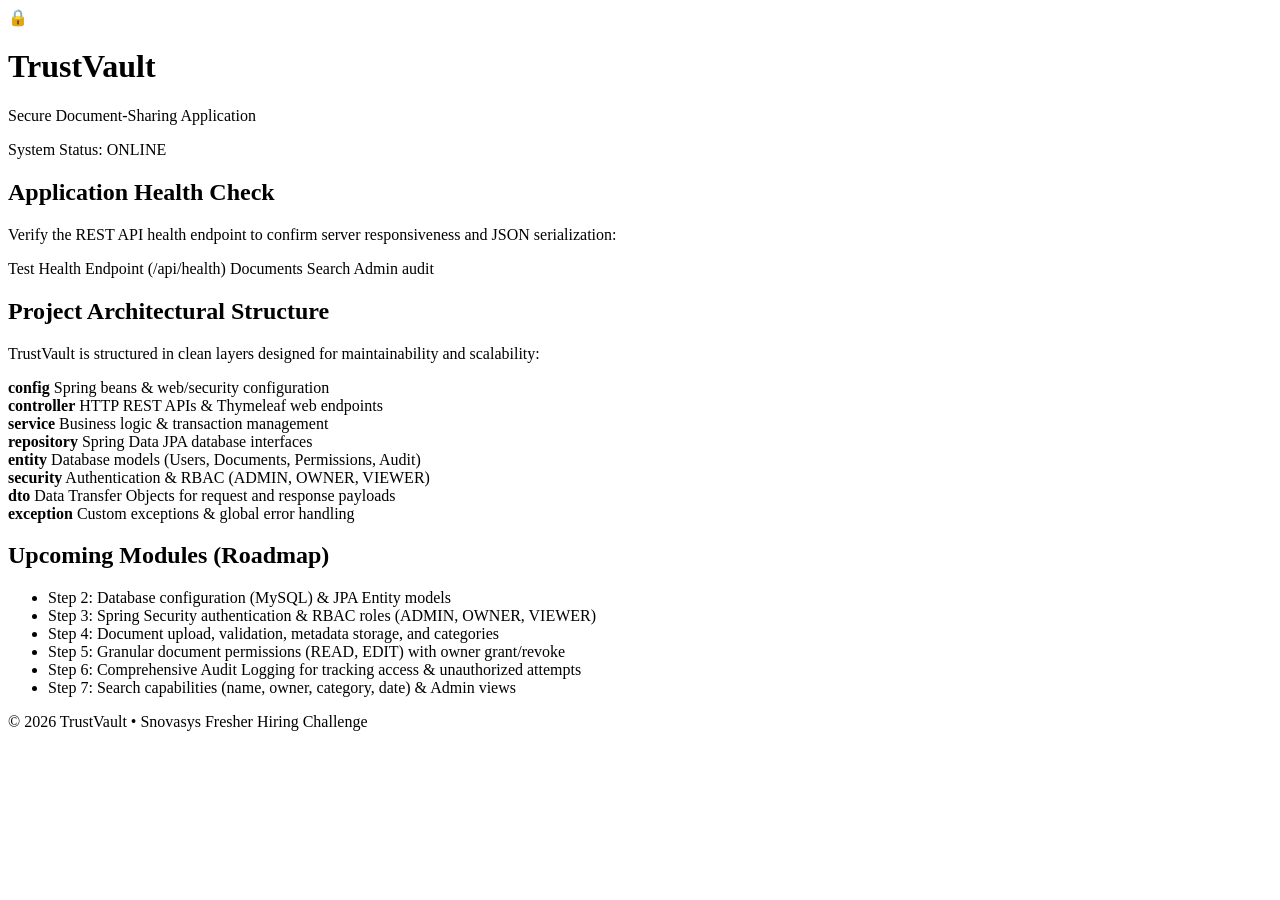
<file: src/main/resources/templates/index.html>
<!DOCTYPE html>
<html lang="en" xmlns:th="http://www.thymeleaf.org">
<head>
    <meta charset="UTF-8">
    <meta name="viewport" content="width=device-width, initial-scale=1.0">
    <title th:text="${appName} + ' - Home'">TrustVault - Home</title>
    <link rel="stylesheet" th:href="@{/css/style.css}">
</head>
<body>
    <div class="container">
        <header class="header">
            <div class="logo-box">
                <span class="logo-icon">&#128274;</span>
                <h1 th:text="${appName}">TrustVault</h1>
            </div>
            <p class="tagline" th:text="${tagline}">Secure Document-Sharing Application</p>
            <div class="status-badge">
                <span class="status-dot"></span>
                <span th:text="'System Status: ' + ${status} + ' (' + ${phase} + ')'">System Status: ONLINE</span>
            </div>
        </header>

        <main>
            <section class="card">
                <h2>Application Health Check</h2>
                <p>Verify the REST API health endpoint to confirm server responsiveness and JSON serialization:</p>
                <div class="action-box">
                    <a th:href="@{/api/health}" target="_blank" class="btn">Test Health Endpoint (/api/health)</a>
                    <a th:href="@{/documents}" class="btn">Documents</a>
                    <a th:href="@{/documents/search}" class="btn">Search</a>
                    <a th:href="@{/admin/audit}" class="btn">Admin audit</a>
                </div>
            </section>

            <section class="card">
                <h2>Project Architectural Structure</h2>
                <p>TrustVault is structured in clean layers designed for maintainability and scalability:</p>
                <div class="grid">
                    <div class="grid-item">
                        <strong>config</strong>
                        <span>Spring beans &amp; web/security configuration</span>
                    </div>
                    <div class="grid-item">
                        <strong>controller</strong>
                        <span>HTTP REST APIs &amp; Thymeleaf web endpoints</span>
                    </div>
                    <div class="grid-item">
                        <strong>service</strong>
                        <span>Business logic &amp; transaction management</span>
                    </div>
                    <div class="grid-item">
                        <strong>repository</strong>
                        <span>Spring Data JPA database interfaces</span>
                    </div>
                    <div class="grid-item">
                        <strong>entity</strong>
                        <span>Database models (Users, Documents, Permissions, Audit)</span>
                    </div>
                    <div class="grid-item">
                        <strong>security</strong>
                        <span>Authentication &amp; RBAC (ADMIN, OWNER, VIEWER)</span>
                    </div>
                    <div class="grid-item">
                        <strong>dto</strong>
                        <span>Data Transfer Objects for request and response payloads</span>
                    </div>
                    <div class="grid-item">
                        <strong>exception</strong>
                        <span>Custom exceptions &amp; global error handling</span>
                    </div>
                </div>
            </section>

            <section class="card">
                <h2>Upcoming Modules (Roadmap)</h2>
                <ul class="roadmap-list">
                    <li><span class="step-num">Step 2:</span> Database configuration (MySQL) &amp; JPA Entity models</li>
                    <li><span class="step-num">Step 3:</span> Spring Security authentication &amp; RBAC roles (ADMIN, OWNER, VIEWER)</li>
                    <li><span class="step-num">Step 4:</span> Document upload, validation, metadata storage, and categories</li>
                    <li><span class="step-num">Step 5:</span> Granular document permissions (READ, EDIT) with owner grant/revoke</li>
                    <li><span class="step-num">Step 6:</span> Comprehensive Audit Logging for tracking access &amp; unauthorized attempts</li>
                    <li><span class="step-num">Step 7:</span> Search capabilities (name, owner, category, date) &amp; Admin views</li>
                </ul>
            </section>
        </main>

        <footer class="footer">
            <p>&copy; 2026 TrustVault &bull; Snovasys Fresher Hiring Challenge</p>
        </footer>
    </div>
</body>
</html>
</file>
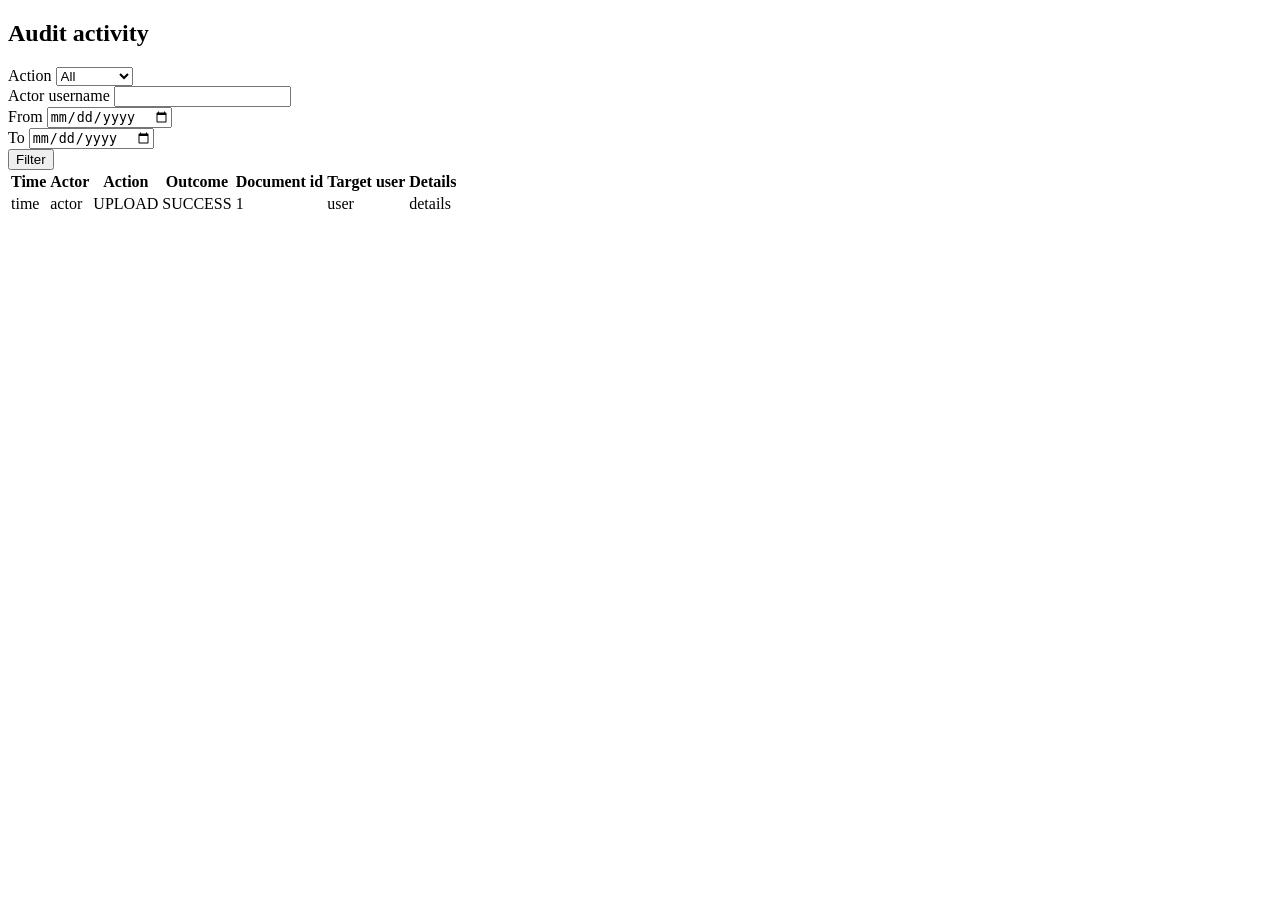
<file: src/main/resources/templates/audit.html>
<!DOCTYPE html>
<html lang="en" xmlns:th="http://www.thymeleaf.org">
<head>
    <meta charset="UTF-8">
    <title>Audit log</title>
    <link rel="stylesheet" th:href="@{/css/style.css}">
</head>
<body>
<div class="container">
    <div th:replace="~{fragments/nav :: main(${username}, ${isAdmin})}"></div>
    <section class="card">
        <h2>Audit activity</h2>
        <form th:action="@{/admin/audit}" method="get">
            <div class="form-group">
                <label for="action">Action</label>
                <select id="action" name="action">
                    <option value="">All</option>
                    <option th:each="a : ${actions}" th:value="${a}" th:text="${a}" th:selected="${a.name() == action}">UPLOAD</option>
                </select>
            </div>
            <div class="form-group">
                <label for="actor">Actor username</label>
                <input id="actor" name="actor" type="text" th:value="${actor}">
            </div>
            <div class="form-group">
                <label for="from">From</label>
                <input id="from" name="from" type="date" th:value="${from}">
            </div>
            <div class="form-group">
                <label for="to">To</label>
                <input id="to" name="to" type="date" th:value="${to}">
            </div>
            <button type="submit" class="btn">Filter</button>
        </form>
        <table class="doc-table">
            <thead>
            <tr>
                <th>Time</th>
                <th>Actor</th>
                <th>Action</th>
                <th>Outcome</th>
                <th>Document id</th>
                <th>Target user</th>
                <th>Details</th>
            </tr>
            </thead>
            <tbody>
            <tr th:each="log : ${logs}">
                <td th:text="${#temporals.format(log.createdAt, 'dd MMM yyyy HH:mm:ss')}">time</td>
                <td th:text="${log.actorUsername}">actor</td>
                <td th:text="${log.action}">UPLOAD</td>
                <td th:text="${log.outcome}">SUCCESS</td>
                <td th:text="${log.document != null ? log.document.id : '—'}">1</td>
                <td th:text="${log.targetUsername != null ? log.targetUsername : '—'}">user</td>
                <td th:text="${log.details}">details</td>
            </tr>
            </tbody>
        </table>
    </section>
</div>
</body>
</html>
</file>
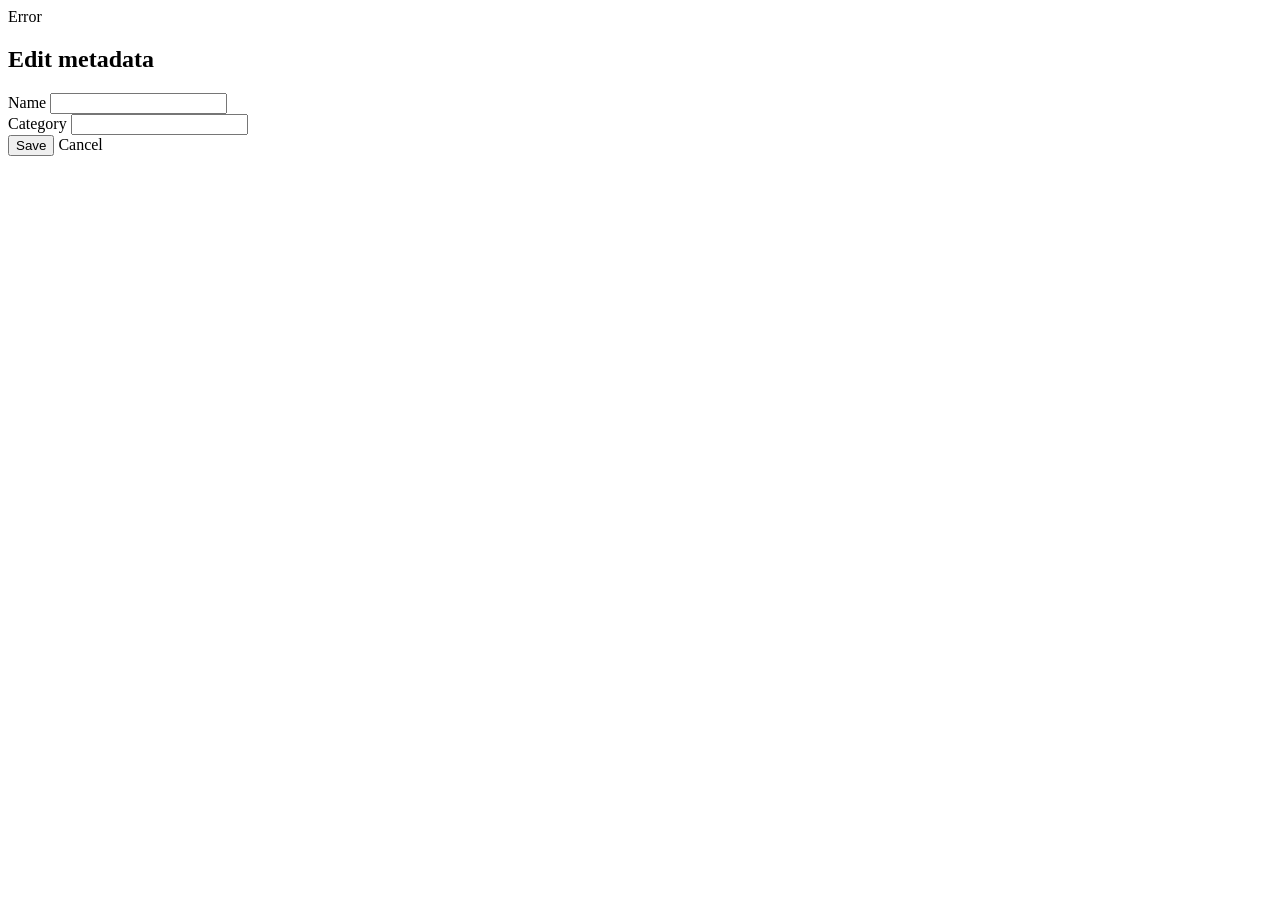
<file: src/main/resources/templates/document-edit.html>
<!DOCTYPE html>
<html lang="en" xmlns:th="http://www.thymeleaf.org">
<head>
    <meta charset="UTF-8">
    <title>Edit document</title>
    <link rel="stylesheet" th:href="@{/css/style.css}">
</head>
<body>
<div class="container">
    <div th:replace="~{fragments/nav :: main(${username}, ${isAdmin})}"></div>
    <div th:if="${errorMessage}" class="alert alert-error" th:text="${errorMessage}">Error</div>
    <section class="card">
        <h2>Edit metadata</h2>
        <form th:action="@{/documents/{id}/edit(id=${document.id})}" method="post">
            <div class="form-group">
                <label for="name">Name</label>
                <input id="name" name="name" type="text" required maxlength="255" th:value="${document.name}">
            </div>
            <div class="form-group">
                <label for="category">Category</label>
                <input id="category" name="category" type="text" maxlength="100" th:value="${document.category}">
            </div>
            <button type="submit" class="btn">Save</button>
            <a th:href="@{/documents}">Cancel</a>
        </form>
    </section>
</div>
</body>
</html>
</file>
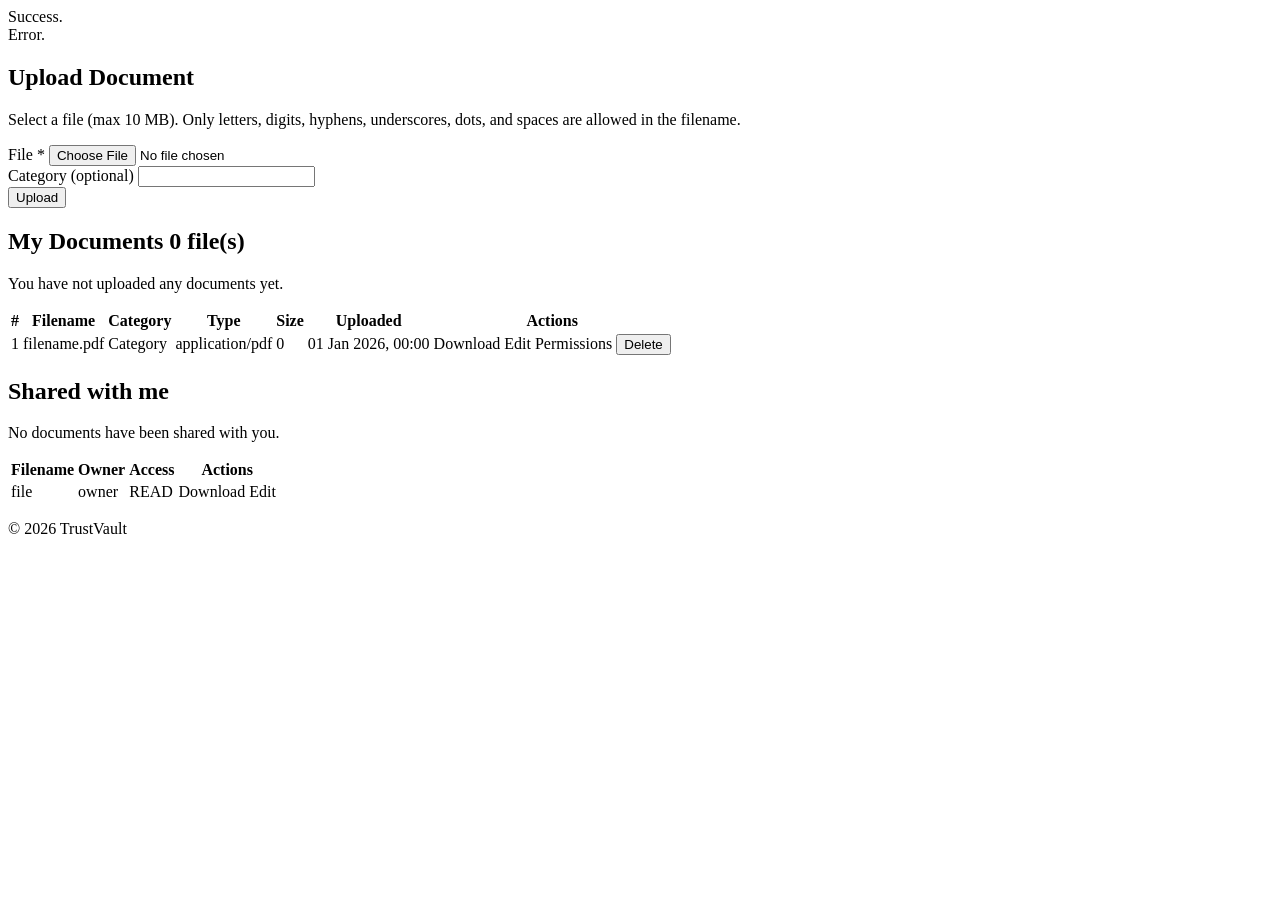
<file: src/main/resources/templates/documents.html>
<!DOCTYPE html>
<html lang="en" xmlns:th="http://www.thymeleaf.org">
<head>
    <meta charset="UTF-8">
    <meta name="viewport" content="width=device-width, initial-scale=1.0">
    <title>TrustVault - My Documents</title>
    <link rel="stylesheet" th:href="@{/css/style.css}">
</head>
<body>
<div class="container">
    <div th:replace="~{fragments/nav :: main(${username}, ${isAdmin})}"></div>

    <div th:if="${successMessage}" class="alert alert-success" role="status" th:text="${successMessage}">Success.</div>
    <div th:if="${errorMessage}" class="alert alert-error" role="alert" th:text="${errorMessage}">Error.</div>

    <section class="card upload-section">
        <h2>Upload Document</h2>
        <p>Select a file (max 10&nbsp;MB). Only letters, digits, hyphens, underscores, dots, and spaces are allowed in the filename.</p>

        <form class="upload-form"
              th:action="@{/documents/upload}"
              method="post"
              enctype="multipart/form-data">
            <div class="form-group">
                <label for="file">File *</label>
                <input type="file" id="file" name="file" required>
            </div>
            <div class="form-group">
                <label for="category">Category (optional)</label>
                <input type="text" id="category" name="category" maxlength="100">
            </div>
            <button type="submit" class="btn">Upload</button>
        </form>
    </section>

    <section class="card">
        <h2>My Documents
            <span class="badge" th:text="${documents.size()} + ' file(s)'">0 file(s)</span>
        </h2>
        <div th:if="${documents.isEmpty()}">
            <p>You have not uploaded any documents yet.</p>
        </div>
        <table th:unless="${documents.isEmpty()}" class="doc-table" aria-label="Your documents">
            <thead>
            <tr>
                <th>#</th>
                <th>Filename</th>
                <th>Category</th>
                <th>Type</th>
                <th>Size</th>
                <th>Uploaded</th>
                <th>Actions</th>
            </tr>
            </thead>
            <tbody>
            <tr th:each="item, stat : ${ownedItems}">
                <td th:text="${stat.count}">1</td>
                <td th:text="${item.document.name}">filename.pdf</td>
                <td th:text="${item.document.category != null ? item.document.category : '—'}">Category</td>
                <td th:text="${item.document.contentType != null ? item.document.contentType : '—'}">application/pdf</td>
                <td th:text="${item.document.fileSize}">0</td>
                <td th:text="${#temporals.format(item.document.createdAt, 'dd MMM yyyy, HH:mm')}">01 Jan 2026, 00:00</td>
                <td>
                    <a th:href="@{/documents/{id}/download(id=${item.document.id})}">Download</a>
                    <a th:href="@{/documents/{id}/edit(id=${item.document.id})}">Edit</a>
                    <a th:href="@{/documents/{id}/permissions(id=${item.document.id})}">Permissions</a>
                    <form th:action="@{/documents/{id}/delete(id=${item.document.id})}" method="post" style="display:inline;">
                        <button type="submit">Delete</button>
                    </form>
                </td>
            </tr>
            </tbody>
        </table>
    </section>

    <section class="card">
        <h2>Shared with me</h2>
        <div th:if="${sharedItems == null or sharedItems.isEmpty()}">
            <p>No documents have been shared with you.</p>
        </div>
        <table th:unless="${sharedItems == null or sharedItems.isEmpty()}" class="doc-table">
            <thead>
            <tr>
                <th>Filename</th>
                <th>Owner</th>
                <th>Access</th>
                <th>Actions</th>
            </tr>
            </thead>
            <tbody>
            <tr th:each="item : ${sharedItems}">
                <td th:text="${item.document.name}">file</td>
                <td th:text="${item.document.owner.username}">owner</td>
                <td th:text="${item.permissionLabel}">READ</td>
                <td>
                    <a th:if="${item.canDownload}" th:href="@{/documents/{id}/download(id=${item.document.id})}">Download</a>
                    <a th:if="${item.canEdit}" th:href="@{/documents/{id}/edit(id=${item.document.id})}">Edit</a>
                </td>
            </tr>
            </tbody>
        </table>
    </section>

    <footer class="footer">
        <p>&copy; 2026 TrustVault</p>
    </footer>
</div>
</body>
</html>
</file>
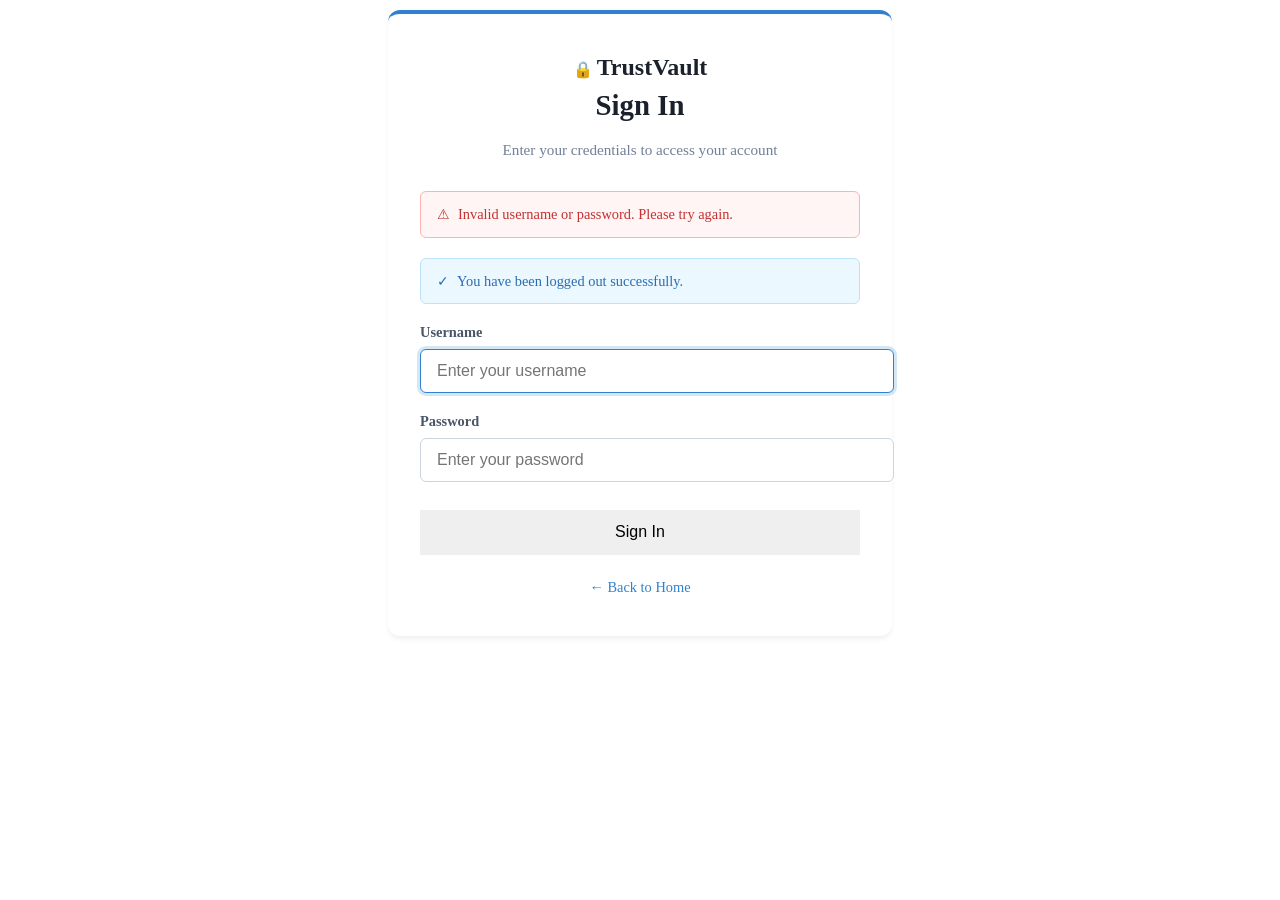
<file: src/main/resources/templates/login.html>
<!DOCTYPE html>
<html lang="en" xmlns:th="http://www.thymeleaf.org">
<head>
    <meta charset="UTF-8">
    <meta name="viewport" content="width=device-width, initial-scale=1.0">
    <title>TrustVault - Sign In</title>
    <link rel="stylesheet" th:href="@{/css/style.css}">
    <style>
        .login-wrapper {
            display: flex;
            justify-content: center;
            align-items: center;
            min-height: 70vh;
        }

        .login-card {
            width: 100%;
            max-width: 440px;
            background: #ffffff;
            border-radius: 12px;
            padding: 2.5rem 2rem;
            box-shadow: 0 4px 6px -1px rgba(0, 0, 0, 0.05), 0 2px 4px -1px rgba(0, 0, 0, 0.03);
            border-top: 4px solid #3182ce;
        }

        .login-header {
            text-align: center;
            margin-bottom: 2rem;
        }

        .login-header h1 {
            font-size: 1.8rem;
            color: #1a202c;
            margin-top: 0.5rem;
            font-weight: 700;
        }

        .login-header .tagline {
            font-size: 0.95rem;
            color: #718096;
            margin-top: 0.25rem;
            margin-bottom: 0;
        }

        .form-group {
            margin-bottom: 1.25rem;
        }

        .form-label {
            display: block;
            margin-bottom: 0.5rem;
            font-weight: 600;
            color: #4a5568;
            font-size: 0.9rem;
        }

        .form-input {
            width: 100%;
            padding: 0.75rem 1rem;
            border: 1px solid #cbd5e0;
            border-radius: 6px;
            font-size: 1rem;
            color: #2d3748;
            background-color: #ffffff;
            transition: border-color 0.2s ease, box-shadow 0.2s ease;
        }

        .form-input:focus {
            outline: none;
            border-color: #3182ce;
            box-shadow: 0 0 0 3px rgba(49, 130, 206, 0.2);
        }

        .btn-submit {
            width: 100%;
            border: none;
            cursor: pointer;
            font-size: 1rem;
            text-align: center;
            margin-top: 0.5rem;
            padding: 0.85rem 1.5rem;
        }

        .alert {
            padding: 0.75rem 1rem;
            border-radius: 6px;
            font-size: 0.9rem;
            margin-bottom: 1.25rem;
            line-height: 1.4;
            display: flex;
            align-items: center;
            gap: 0.5rem;
        }

        .alert-error {
            background-color: #fff5f5;
            color: #c53030;
            border: 1px solid #feb2b2;
        }

        .alert-info {
            background-color: #ebf8ff;
            color: #2b6cb0;
            border: 1px solid #bee3f8;
        }

        .login-footer {
            text-align: center;
            margin-top: 1.5rem;
            font-size: 0.9rem;
        }

        .login-footer a {
            color: #3182ce;
            text-decoration: none;
            font-weight: 500;
        }

        .login-footer a:hover {
            text-decoration: underline;
        }
    </style>
</head>
<body>
    <div class="container">
        <div class="login-wrapper">
            <div class="login-card">
                <div class="login-header">
                    <div class="logo-box">
                        <span class="logo-icon">&#128274;</span>
                        <span style="font-size: 1.5rem; font-weight: 700; color: #1a202c;">TrustVault</span>
                    </div>
                    <h1>Sign In</h1>
                    <p class="tagline">Enter your credentials to access your account</p>
                </div>

                <!-- Error Notification -->
                <div th:if="${param.error}" class="alert alert-error" role="alert" id="login-error-alert">
                    <span>&#9888;</span>
                    <span>Invalid username or password. Please try again.</span>
                </div>

                <!-- Logout Notification -->
                <div th:if="${param.logout}" class="alert alert-info" role="status" id="login-logout-alert">
                    <span>&#10003;</span>
                    <span>You have been logged out successfully.</span>
                </div>

                <!-- Form Login -->
                <form th:action="@{/login}" method="post">
                    <div class="form-group">
                        <label for="username" class="form-label">Username</label>
                        <input type="text" id="username" name="username" class="form-input"
                               placeholder="Enter your username" required autofocus autocomplete="username" />
                    </div>

                    <div class="form-group">
                        <label for="password" class="form-label">Password</label>
                        <input type="password" id="password" name="password" class="form-input"
                               placeholder="Enter your password" required autocomplete="current-password" />
                    </div>

                    <button type="submit" class="btn btn-submit" id="login-submit-btn">Sign In</button>
                </form>

                <div class="login-footer">
                    <a th:href="@{/}">&larr; Back to Home</a>
                </div>
            </div>
        </div>
    </div>
</body>
</html>
</file>
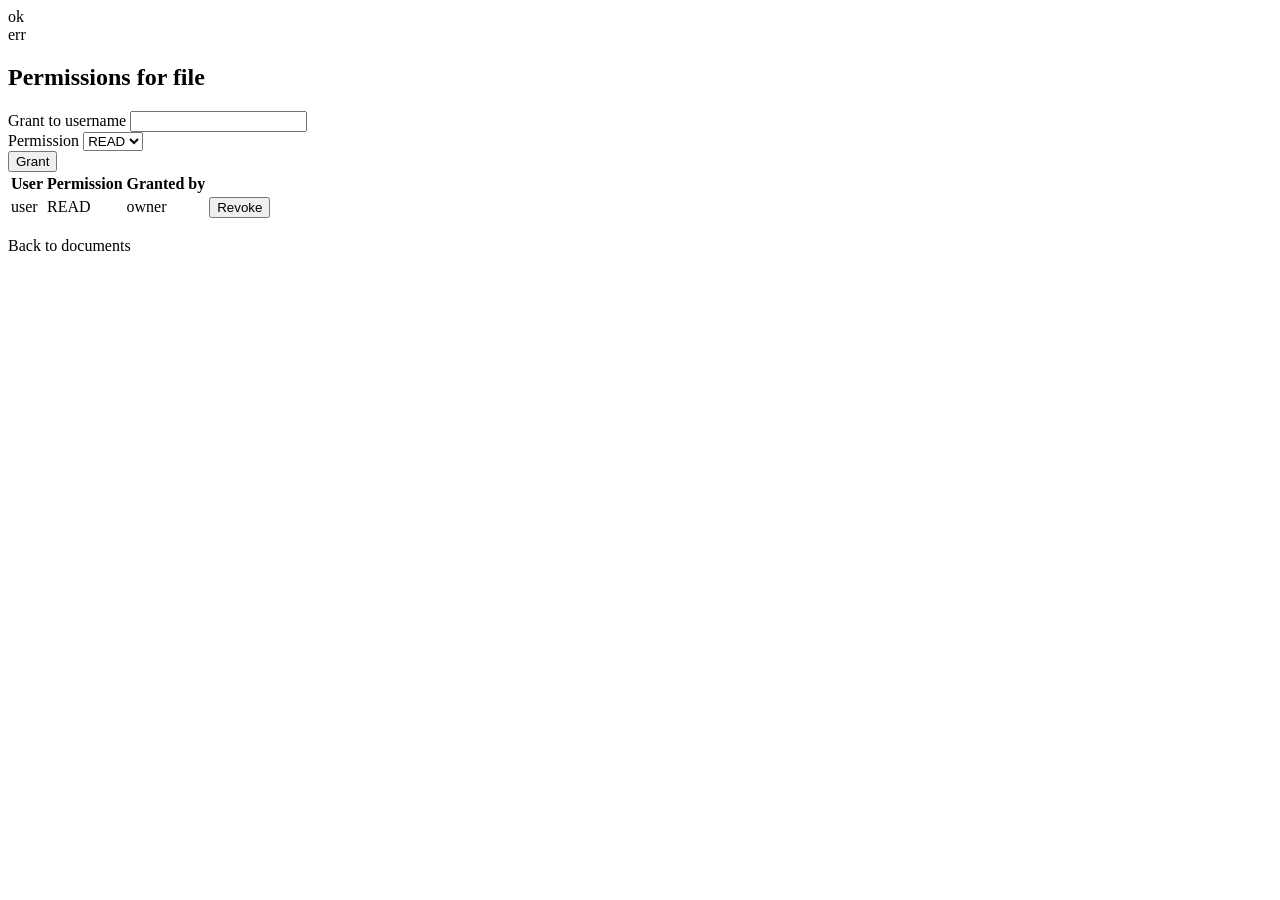
<file: src/main/resources/templates/permissions.html>
<!DOCTYPE html>
<html lang="en" xmlns:th="http://www.thymeleaf.org">
<head>
    <meta charset="UTF-8">
    <title>Document permissions</title>
    <link rel="stylesheet" th:href="@{/css/style.css}">
</head>
<body>
<div class="container">
    <div th:replace="~{fragments/nav :: main(${username}, ${isAdmin})}"></div>
    <div th:if="${successMessage}" class="alert alert-success" th:text="${successMessage}">ok</div>
    <div th:if="${errorMessage}" class="alert alert-error" th:text="${errorMessage}">err</div>
    <section class="card">
        <h2>Permissions for <span th:text="${document.name}">file</span></h2>
        <form th:action="@{/documents/{id}/permissions/grant(id=${document.id})}" method="post">
            <div class="form-group">
                <label for="username">Grant to username</label>
                <input id="username" name="username" type="text" required>
            </div>
            <div class="form-group">
                <label for="permissionType">Permission</label>
                <select id="permissionType" name="permissionType">
                    <option value="READ">READ</option>
                    <option value="EDIT">EDIT</option>
                </select>
            </div>
            <button type="submit" class="btn">Grant</button>
        </form>
        <table class="doc-table">
            <thead>
            <tr>
                <th>User</th>
                <th>Permission</th>
                <th>Granted by</th>
                <th></th>
            </tr>
            </thead>
            <tbody>
            <tr th:each="perm : ${permissions}">
                <td th:text="${perm.user.username}">user</td>
                <td th:text="${perm.permissionType}">READ</td>
                <td th:text="${perm.grantedBy.username}">owner</td>
                <td>
                    <form th:action="@{/documents/{id}/permissions/{pid}/revoke(id=${document.id}, pid=${perm.id})}" method="post">
                        <button type="submit">Revoke</button>
                    </form>
                </td>
            </tr>
            </tbody>
        </table>
        <p><a th:href="@{/documents}">Back to documents</a></p>
    </section>
</div>
</body>
</html>
</file>
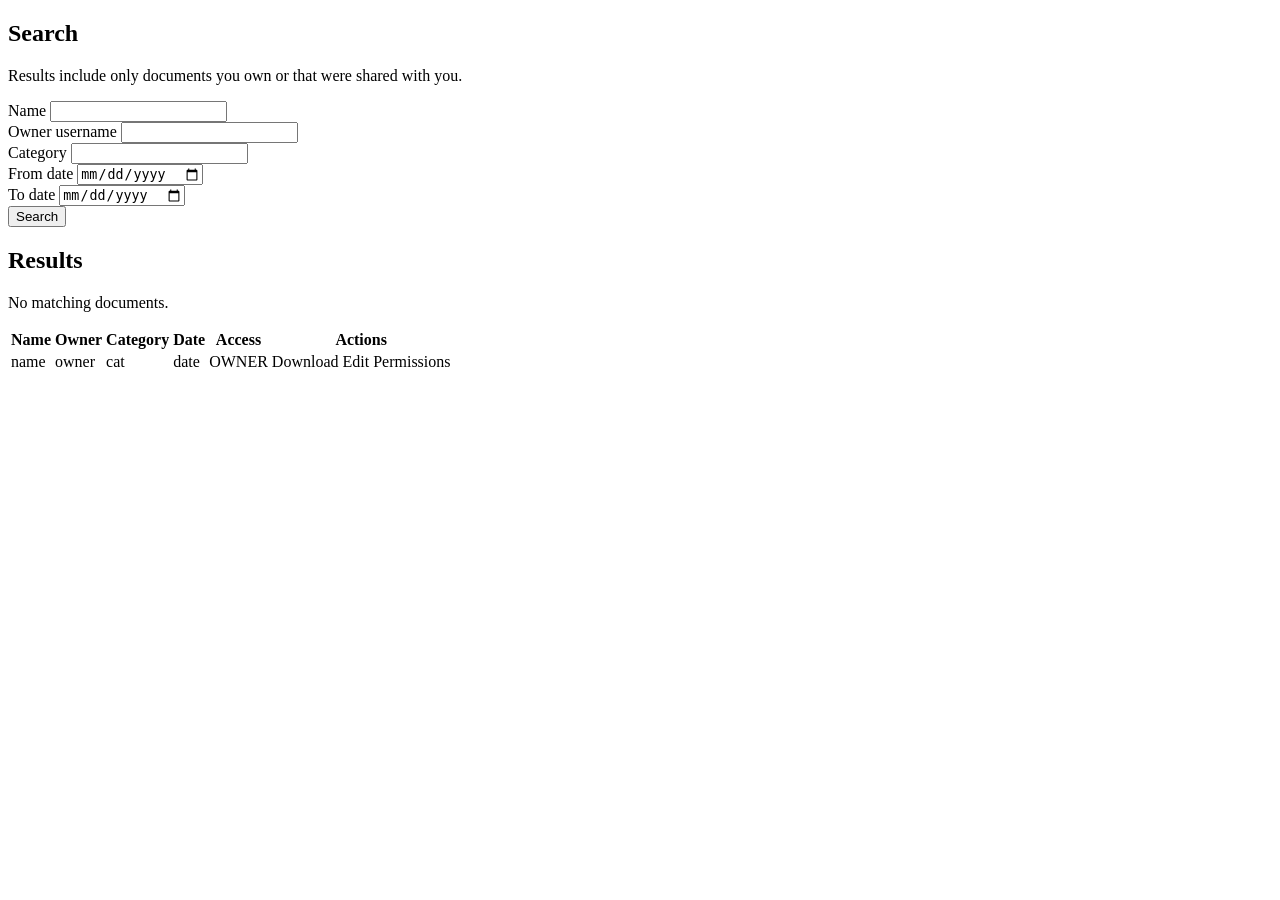
<file: src/main/resources/templates/search.html>
<!DOCTYPE html>
<html lang="en" xmlns:th="http://www.thymeleaf.org">
<head>
    <meta charset="UTF-8">
    <title>Search documents</title>
    <link rel="stylesheet" th:href="@{/css/style.css}">
</head>
<body>
<div class="container">
    <div th:replace="~{fragments/nav :: main(${username}, ${isAdmin})}"></div>
    <section class="card">
        <h2>Search</h2>
        <p>Results include only documents you own or that were shared with you.</p>
        <form th:action="@{/documents/search}" method="get">
            <div class="form-group">
                <label for="name">Name</label>
                <input id="name" name="name" type="text" th:value="${name}">
            </div>
            <div class="form-group">
                <label for="owner">Owner username</label>
                <input id="owner" name="owner" type="text" th:value="${owner}">
            </div>
            <div class="form-group">
                <label for="category">Category</label>
                <input id="category" name="category" type="text" th:value="${category}">
            </div>
            <div class="form-group">
                <label for="from">From date</label>
                <input id="from" name="from" type="date" th:value="${from}">
            </div>
            <div class="form-group">
                <label for="to">To date</label>
                <input id="to" name="to" type="date" th:value="${to}">
            </div>
            <button type="submit" class="btn">Search</button>
        </form>
    </section>
    <section class="card">
        <h2>Results</h2>
        <div th:if="${results == null or results.isEmpty()}">
            <p>No matching documents.</p>
        </div>
        <table th:unless="${results == null or results.isEmpty()}" class="doc-table">
            <thead>
            <tr>
                <th>Name</th>
                <th>Owner</th>
                <th>Category</th>
                <th>Date</th>
                <th>Access</th>
                <th>Actions</th>
            </tr>
            </thead>
            <tbody>
            <tr th:each="item : ${results}">
                <td th:text="${item.document.name}">name</td>
                <td th:text="${item.document.owner.username}">owner</td>
                <td th:text="${item.document.category}">cat</td>
                <td th:text="${#temporals.format(item.document.createdAt, 'dd MMM yyyy')}">date</td>
                <td th:text="${item.permissionLabel}">OWNER</td>
                <td>
                    <a th:if="${item.canDownload}" th:href="@{/documents/{id}/download(id=${item.document.id})}">Download</a>
                    <a th:if="${item.canEdit}" th:href="@{/documents/{id}/edit(id=${item.document.id})}">Edit</a>
                    <a th:if="${item.canManagePermissions}" th:href="@{/documents/{id}/permissions(id=${item.document.id})}">Permissions</a>
                </td>
            </tr>
            </tbody>
        </table>
    </section>
</div>
</body>
</html>
</file>
